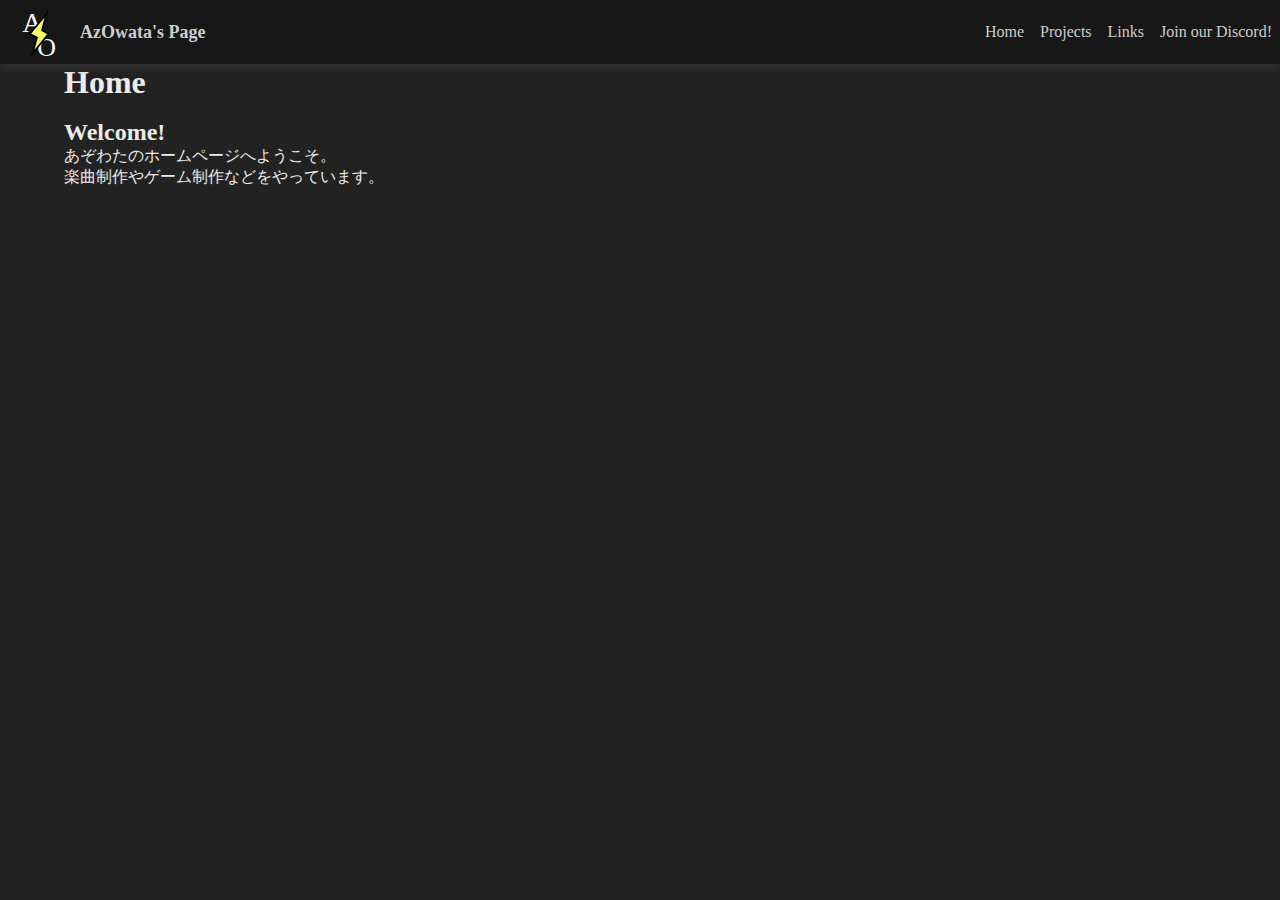
<file: index.html>
<!DOCTYPE html>
<html lang="ja-JP">

<head>
    <meta charset="UTF-8">
    <meta name="viewport" content="width=device-width,initial-scale=1.0,minimum-scale=1.0">
    <title>AzOwata's Page - Home</title>
    <link rel="stylesheet" type="text/css" href="./base.css">
    <script src="https://code.jquery.com/jquery-3.5.1.min.js"></script>
</head>

<body>
    <header>
        <a href="./index.html">
            <img src="./images/icon.svg">
            <div class="header-title">AzOwata's Page</div>
        </a>
        <nav>
            <ul>
                <li><a href="./index.html">Home</a></li>
                <li><a href="./html/projects/index.html">Projects</a></li>
                <li><a href="./html/links/index.html">Links</a></li>
                <li><a href="https://discord.gg/3M2jSCnzmN">Join our Discord!</a></li>
            </ul>
        </nav>
    </header>
    <main>
        <div class="main-box">
            <h1>Home</h1>
            <br>
            <div>
                <h2>Welcome!</h2>
                <p>あぞわたのホームページへようこそ。</p>
                <p>楽曲制作やゲーム制作などをやっています。</p>
            </div>
        </div>
    </main>
</body>

</html>
</file>
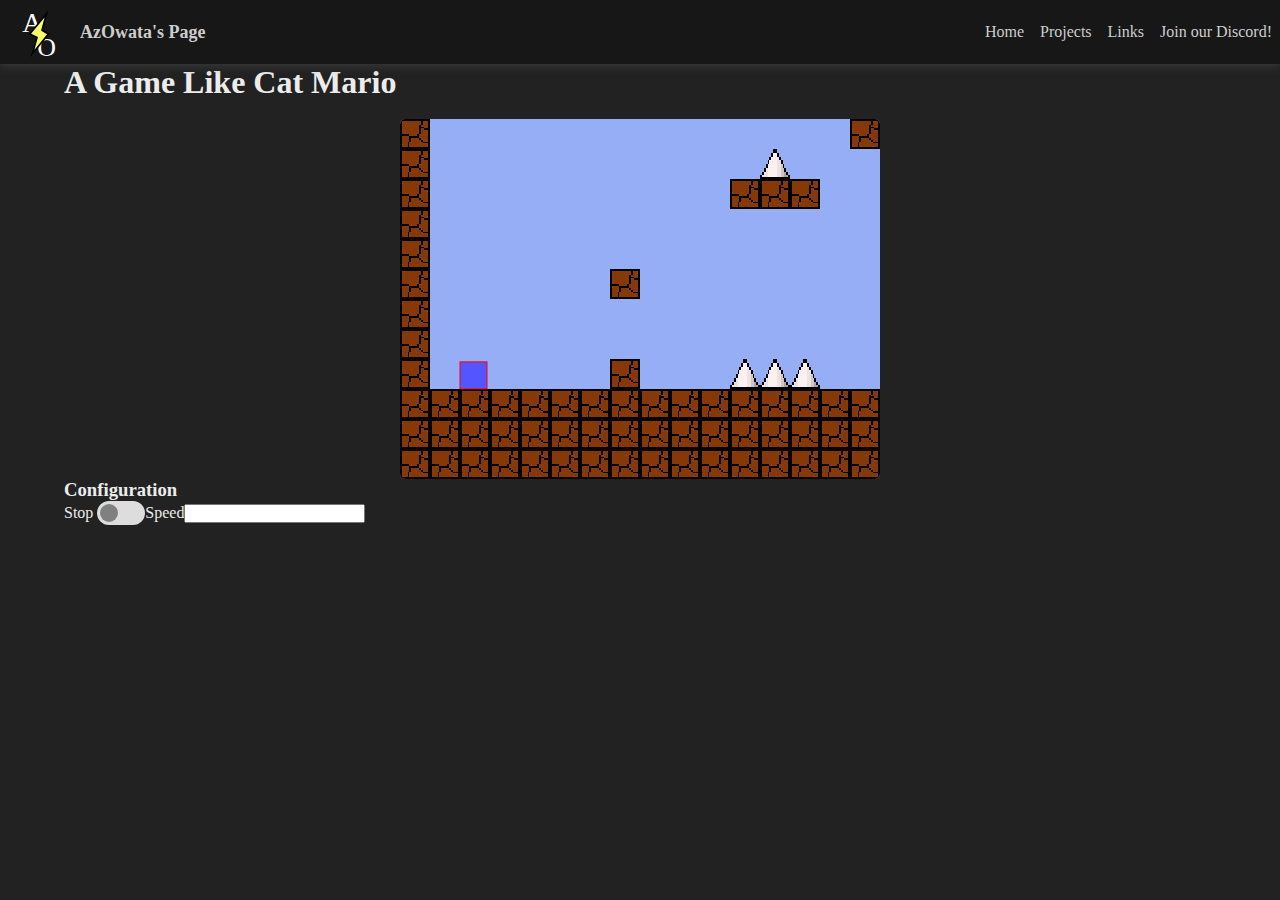
<file: html/ a game like cat mario/index.html>
<!DOCTYPE html>
<html lang="ja-JP">

<head>
    <meta charset="UTF-8">
    <meta name="viewport" content="width=device-width, initial-scale=1.0">
    <title>AzOwata's Page - Links</title>
    <link rel="stylesheet" type="text/css" href="../../base.css">
    <link rel="stylesheet" type="text/css" href="style.css">
</head>

<body>
    <header>
        <a href="../../index.html">
            <img src="../../images/icon.svg">
            <div class="header-title">AzOwata's Page</div>
        </a>
        <nav>
            <ul>
                <li><a href="../../index.html">Home</a></li>
                <li><a href="../projects/index.html">Projects</a></li>
                <li><a href="../links/index.html">Links</a></li>
                <li><a href="https://discord.gg/3M2jSCnzmN">Join our Discord!</a></li>
            </ul>
        </nav>
    </header>
    <main>
        <div class="main-box">
            <h1>A Game Like Cat Mario</h1>
            <div>
                <p><br></p>
            </div>
        </div>
        <div class="game-box">
            <canvas id="aglcm-canvas" width="480" height="360", style="image-rendering: pixelated;"></canvas>
        </div>
        <div class="main-box">
            <h3>Configuration</h3>
            <div class="config">
                <label for="toggle-stop" class="toggle-label">
                    <div class="toggle-title">Stop</div>
                    <div class="toggle-button">
                        <input type="checkbox" id="toggle-stop">
                        <div class="toggle-circle"></div>
                        <div class="toggle-base"></div>
                    </div>
                </label>
                
                <div class="input">
                    <div>Speed</div>
                    <input type="number" name="speed_input" id="input-speed" class="input-box">
                </div>
            </div>
        </div>
    </main>
    <script src="./a_game_like_cat_mario.js"></script>
</body>

</html>
</file>
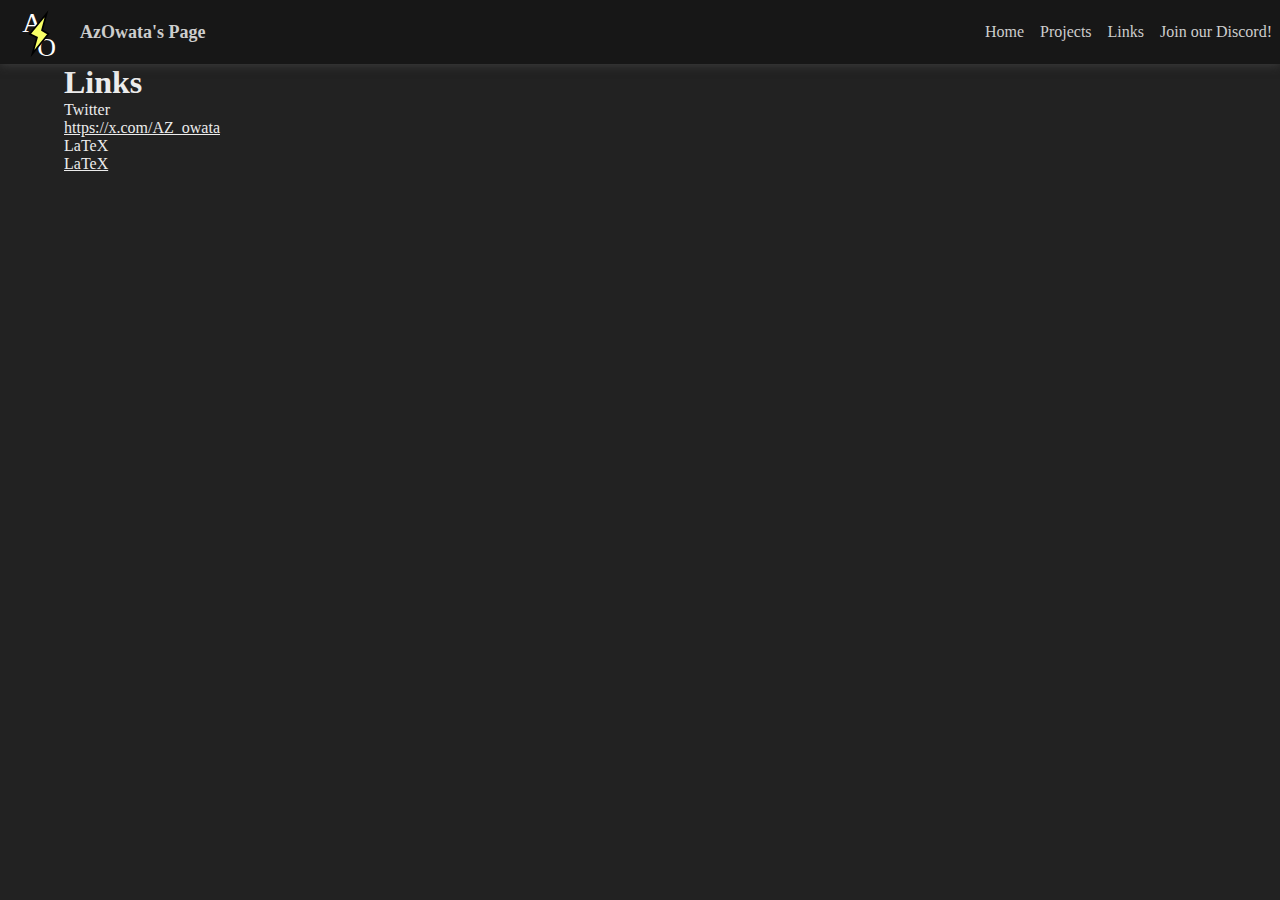
<file: html/links/index.html>
<!DOCTYPE html>
<html lang="ja-JP">

<head>
    <meta charset="UTF-8">
    <meta name="viewport" content="width=device-width, initial-scale=1.0">
    <title>AzOwata's Page - Links</title>
    <link rel="stylesheet" type="text/css" href="../../base.css">

</head>

<body>
    <header>
        <a href="./../../index.html">
            <img src="./../../images/icon.svg">
            <div class="header-title">AzOwata's Page</div>
        </a>
        <nav>
            <ul>
                <li><a href="./../../index.html">Home</a></li>
                <li><a href="./../projects/index.html">Projects</a></li>
                <li><a href="./index.html">Links</a></li>
                <li><a href="https://discord.gg/3M2jSCnzmN">Join our Discord!</a></li>

            </ul>
        </nav>
    </header>
    <main>
        <div class="main-box">
            <h1>Links</h1>
            <div>
                <p>Twitter</p>
		        <a href="https://x.com/AZ_owata">https://x.com/AZ_owata</a>
            </div>
            <div>
                <p>LaTeX</p>
		        <a href="./../LaTeX/index.html">LaTeX</a>
            </div>
        </div>
    </main>
</body>

</html>
</file>
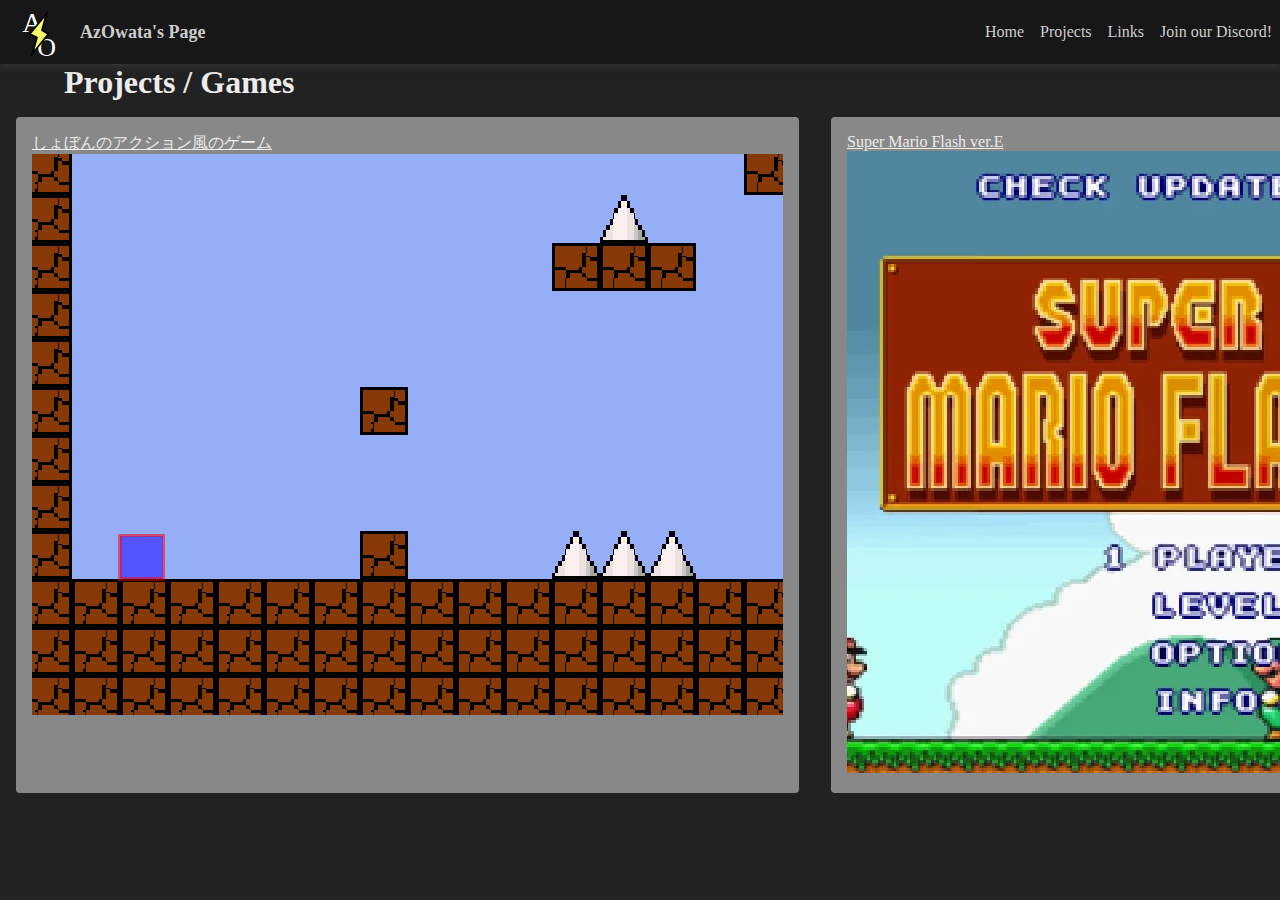
<file: html/projects/index.html>
<!DOCTYPE html>
<html lang="ja-JP">

<head>
    <meta charset="UTF-8">
    <meta name="viewport" content="width=device-width,initial-scale=1.0,minimum-scale=1.0">
    <title>AzOwata's Page - Projects</title>
    <link rel="stylesheet" type="text/css" href="../../base.css">
    <link rel="stylesheet" type="text/css" href="./style.css">
    <script src="https://code.jquery.com/jquery-3.5.1.min.js"></script>
</head>

<body>
    <header>
        <a href="../../index.html">
            <img src="../../images/icon.svg">
            <div class="header-title">AzOwata's Page</div>
        </a>
        <nav>
            <ul>
                <li><a href="../../index.html">Home</a></li>
                <li><a href="./index.html">Projects</a></li>
                <li><a href="../links/index.html">Links</a></li>
                <li><a href="https://discord.gg/3M2jSCnzmN">Join our Discord!</a></li>

            </ul>
        </nav>
    </header>
    <main>
        <div class="main-box">
            <h1>Projects / Games</h1>
        </div>
        <div class="projects">
            <div class="projects-box">
                <a href="./a game like cat mario/index.html">
                    <p>しょぼんのアクション風のゲーム</p>
                    <img src="../../images/game-thumbnails/aglcm.png">
                </a>
            </div>
            <div class="projects-box">
                <a href="./supermarioflashve/index.html">
                    <p>Super Mario Flash ver.E</p>
                    <img src="../../images/game-thumbnails/smfe.webp">
                </a>
            </div>
            <div class="projects-box">
                <a href="./supermarioflash2/index.html">
                    <p>Super Mario Flash 2</p>
                    <img src="../../images/game-thumbnails/smf2.webp">
                </a>
            </div>
            <div class="projects-box">
                <a href="./supermarioflash2vc/index.html">
                    <p>Super Mario Flash 2 ver.C</p>
                    <img src="../../images/game-thumbnails/smf2c.webp">
                </a>
            </div>
            <div class="projects-box">
                <a href="./supermarioflash3/index.html">
                    <p>Super Mario Flash 3</p>
                    <img src="../../images/game-thumbnails/smf3.webp">
                </a>
            </div>
            <div class="projects-box">
                <a href="./chibashigasaga/index.html">
                    <p>千葉！滋賀！佐賀！</p>
                    <img src="../../images/game-thumbnails/chibasigasaga.webp">
                </a>
            </div>
            <div class="projects-box">
                <a href="./maiahi/index.html">
                    <p>マイアヒ</p>
                    <img src="../../images/game-thumbnails/maiahi.webp">
                </a>
            </div>
            <div class="projects-box">
                <a href="./pict/index.html">
                    <p>ピクトさんを探せ！シリーズ</p>
                    <img src="../../images/game-thumbnails/pict.webp">
                </a>
            </div>
        </div>
    </main>
</body>

</html>
</file>
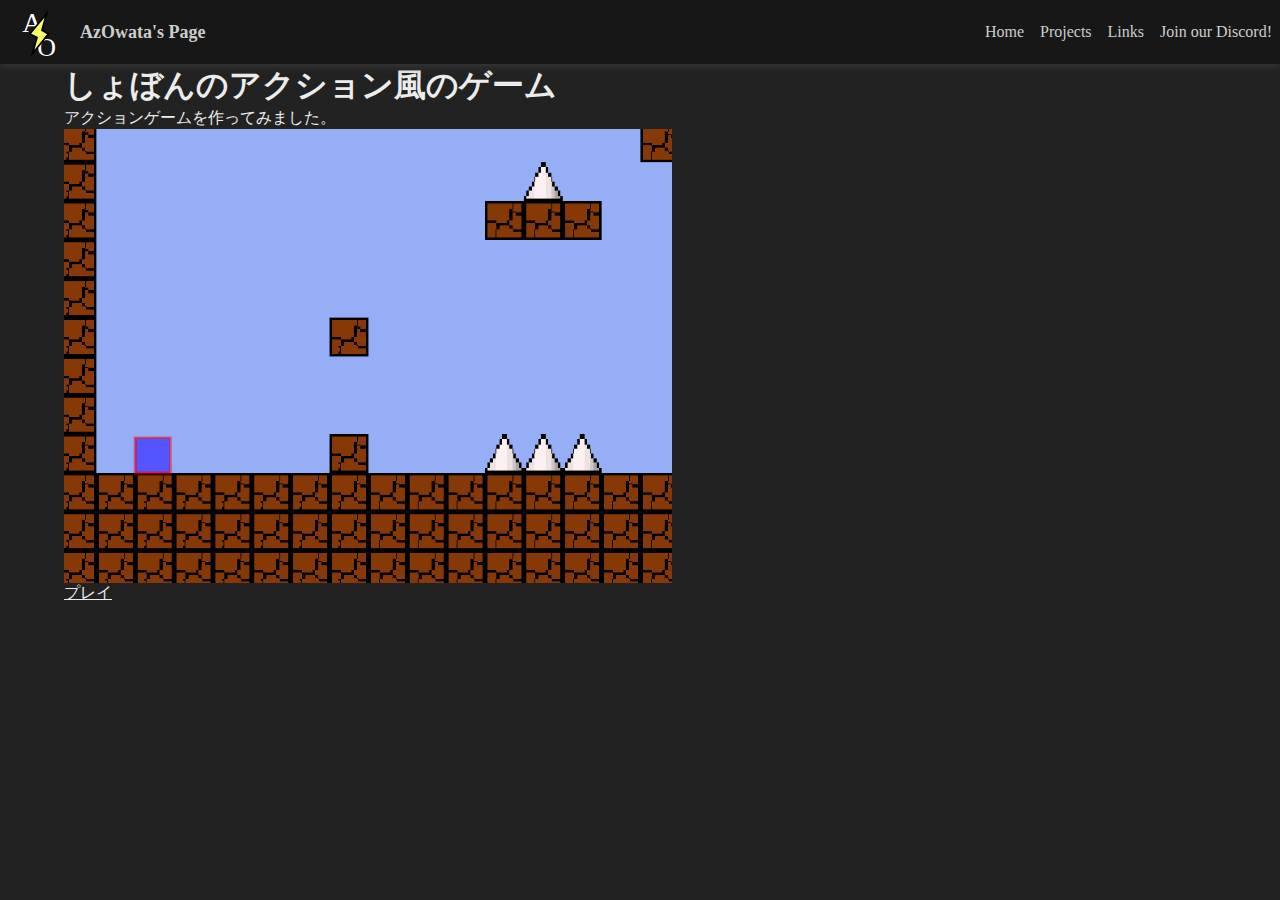
<file: html/projects/a game like cat mario/index.html>
<!DOCTYPE html>
<html lang="ja-JP">

<head>
    <meta charset="UTF-8">
    <meta name="viewport" content="width=device-width,initial-scale=1.0,minimum-scale=1.0">
    <title>AzOwata's Page - Projects</title>
    <link rel="stylesheet" type="text/css" href="../../../base.css">
    <link rel="stylesheet" type="text/css" href="../introduction.css">
    <script src="https://code.jquery.com/jquery-3.5.1.min.js"></script>
</head>

<body>
    <header>
        <a href="../../../index.html">
            <img src="../../../images/icon.svg">
            <div class="header-title">AzOwata's Page</div>
        </a>
        <nav>
            <ul>
                <li><a href="../../../index.html">Home</a></li>
                <li><a href="../index.html">Projects</a></li>
                <li><a href="../../links/index.html">Links</a></li>
                <li><a href="https://discord.gg/3M2jSCnzmN">Join our Discord!</a></li>

            </ul>
        </nav>
    </header>
    <main>
        <div class="main-box display-flex">
            <h1>しょぼんのアクション風のゲーム</h2>
            <p>アクションゲームを作ってみました。</p>
            <img src="../../../images/game-thumbnails/aglcm.png">
            <a href="../../ a game like cat mario/index.html">プレイ</a>
        </div>
    </main>
</body>

</html>
</file>
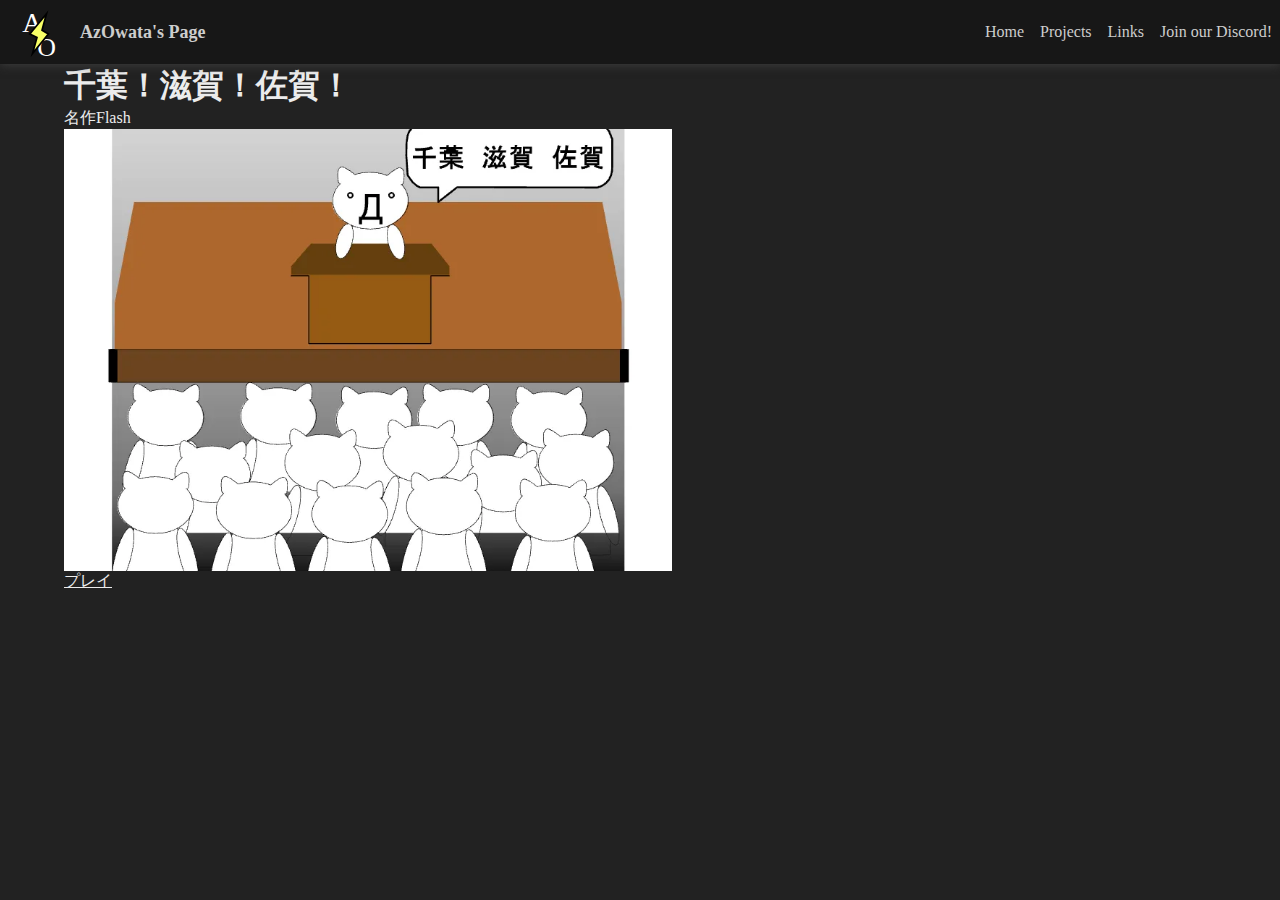
<file: html/projects/chibashigasaga/index.html>
<!DOCTYPE html>
<html lang="ja-JP">

<head>
    <meta charset="UTF-8">
    <meta name="viewport" content="width=device-width,initial-scale=1.0,minimum-scale=1.0">
    <title>AzOwata's Page - Projects</title>
    <link rel="stylesheet" type="text/css" href="../../../base.css">
    <link rel="stylesheet" type="text/css" href="../introduction.css">
    <script src="https://code.jquery.com/jquery-3.5.1.min.js"></script>
</head>

<body>
    <header>
        <a href="../../../index.html">
            <img src="../../../images/icon.svg">
            <div class="header-title">AzOwata's Page</div>
        </a>
        <nav>
            <ul>
                <li><a href="../../../index.html">Home</a></li>
                <li><a href="../index.html">Projects</a></li>
                <li><a href="../../links/index.html">Links</a></li>
                <li><a href="https://discord.gg/3M2jSCnzmN">Join our Discord!</a></li>

            </ul>
        </nav>
    </header>
    <main>
        <div class="main-box display-flex">
            <h1>千葉！滋賀！佐賀！</h2>
            <p>名作Flash</p>
            <img src="../../../images/game-thumbnails/chibasigasaga.webp">
            <a href="../../flashplayer/index.html?id=4">プレイ</a>
        </div>
    </main>
</body>

</html>
</file>
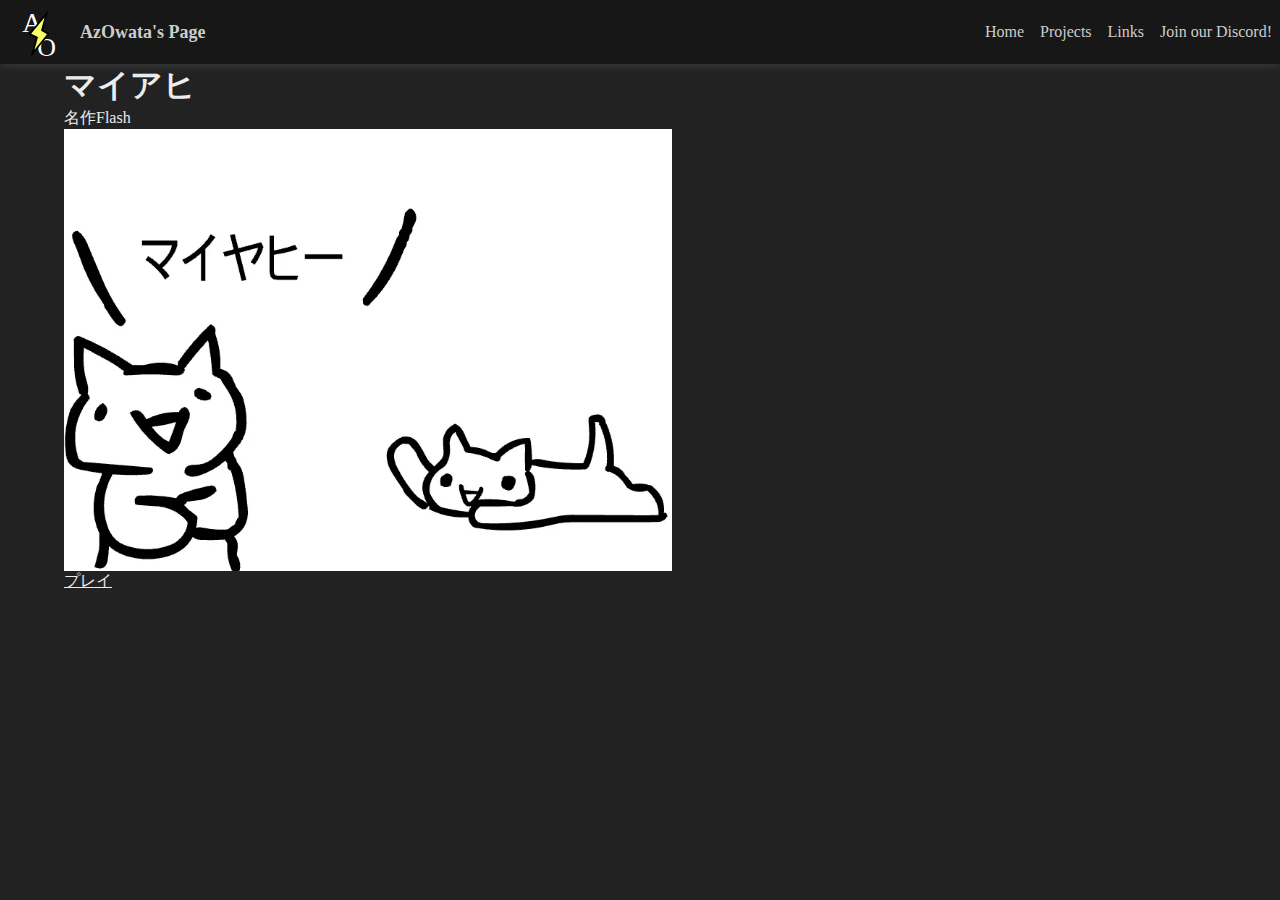
<file: html/projects/maiahi/index.html>
<!DOCTYPE html>
<html lang="ja-JP">

<head>
    <meta charset="UTF-8">
    <meta name="viewport" content="width=device-width,initial-scale=1.0,minimum-scale=1.0">
    <title>AzOwata's Page - Projects</title>
    <link rel="stylesheet" type="text/css" href="../../../base.css">
    <link rel="stylesheet" type="text/css" href="../introduction.css">
    <script src="https://code.jquery.com/jquery-3.5.1.min.js"></script>
</head>

<body>
    <header>
        <a href="../../../index.html">
            <img src="../../../images/icon.svg">
            <div class="header-title">AzOwata's Page</div>
        </a>
        <nav>
            <ul>
                <li><a href="../../../index.html">Home</a></li>
                <li><a href="../index.html">Projects</a></li>
                <li><a href="../../links/index.html">Links</a></li>
                <li><a href="https://discord.gg/3M2jSCnzmN">Join our Discord!</a></li>

            </ul>
        </nav>
    </header>
    <main>
        <div class="main-box display-flex">
            <h1>マイアヒ</h2>
            <p>名作Flash</p>
            <img src="../../../images/game-thumbnails/maiahi.webp">
            <a href="../../flashplayer/index.html?id=5">プレイ</a>
        </div>
    </main>
</body>

</html>
</file>
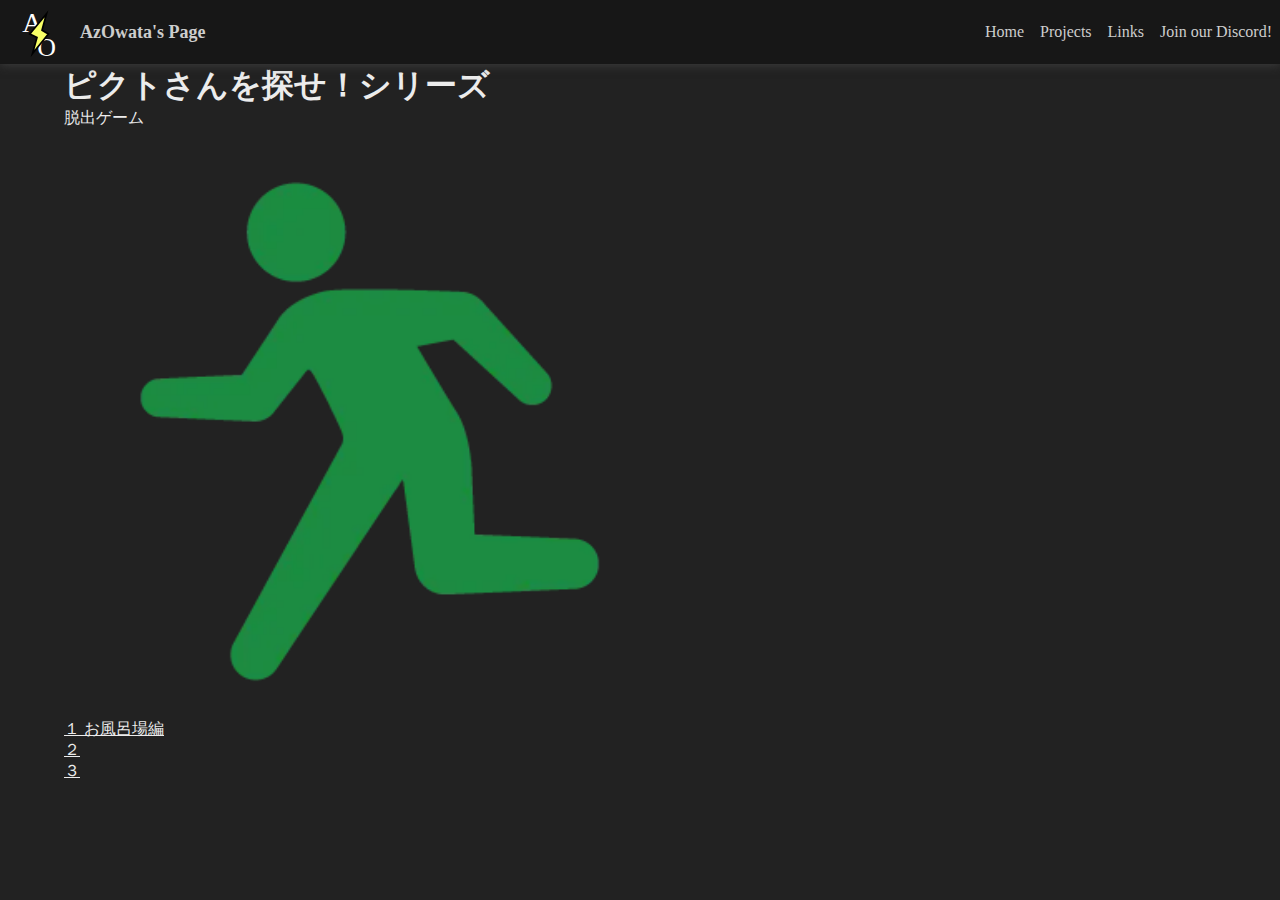
<file: html/projects/pict/index.html>
<!DOCTYPE html>
<html lang="ja-JP">

<head>
    <meta charset="UTF-8">
    <meta name="viewport" content="width=device-width,initial-scale=1.0,minimum-scale=1.0">
    <title>AzOwata's Page - Projects</title>
    <link rel="stylesheet" type="text/css" href="../../../base.css">
    <link rel="stylesheet" type="text/css" href="../introduction.css">
    <script src="https://code.jquery.com/jquery-3.5.1.min.js"></script>
</head>

<body>
    <header>
        <a href="../../../index.html">
            <img src="../../../images/icon.svg">
            <div class="header-title">AzOwata's Page</div>
        </a>
        <nav>
            <ul>
                <li><a href="../../../index.html">Home</a></li>
                <li><a href="../index.html">Projects</a></li>
                <li><a href="../../links/index.html">Links</a></li>
                <li><a href="https://discord.gg/3M2jSCnzmN">Join our Discord!</a></li>

            </ul>
        </nav>
    </header>
    <main>
        <div class="main-box display-flex">
            <h1>ピクトさんを探せ！シリーズ</h2>
            <p>脱出ゲーム</p>
            <img src="../../../images/game-thumbnails/pict.webp">
            <a href="../../flashplayer/index.html?id=6">１ お風呂場編</a>
            <a href="../../flashplayer/index.html?id=7">２</a>
            <a href="../../flashplayer/index.html?id=8">３</a>
        </div>
    </main>
</body>

</html>
</file>
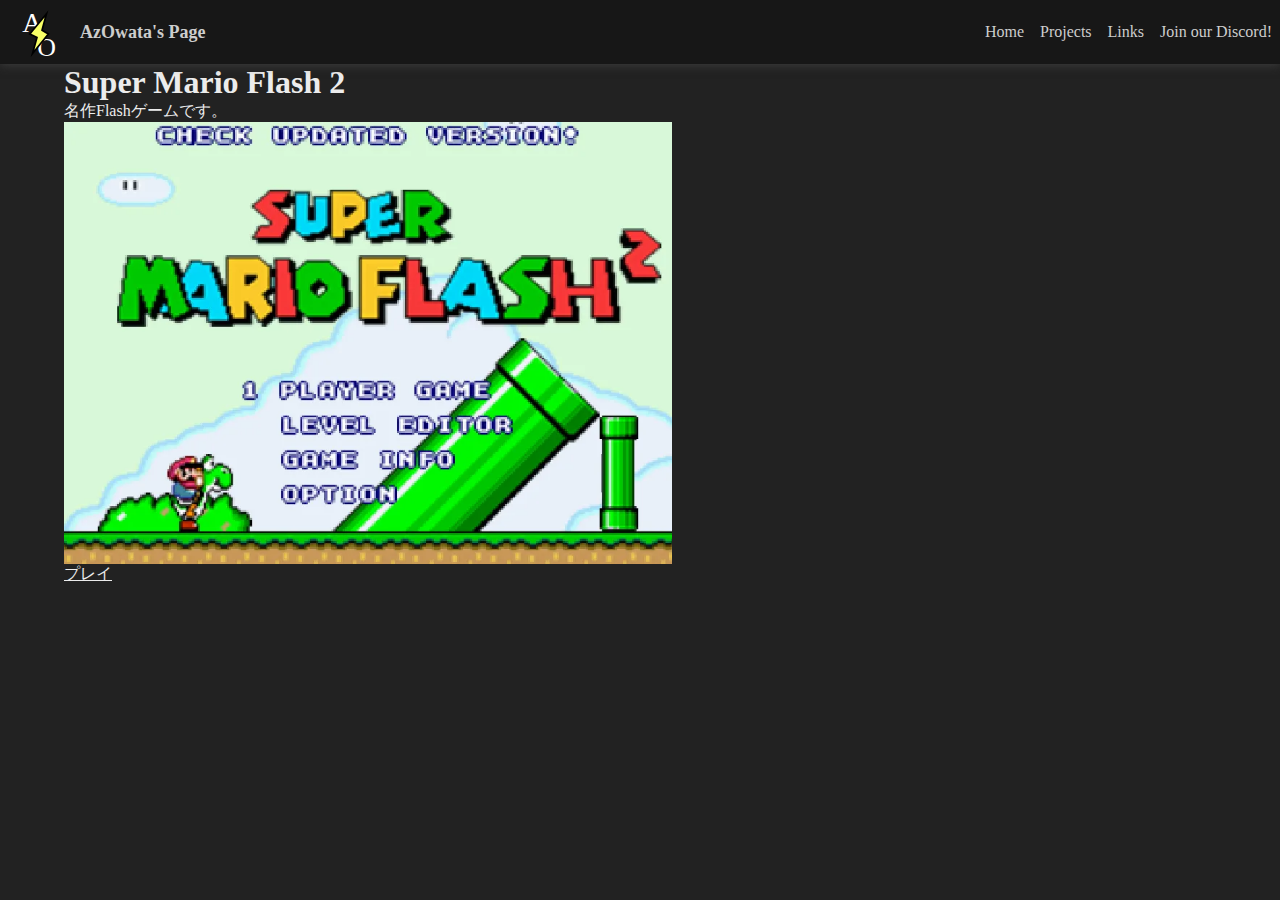
<file: html/projects/supermarioflash2/index.html>
<!DOCTYPE html>
<html lang="ja-JP">

<head>
    <meta charset="UTF-8">
    <meta name="viewport" content="width=device-width,initial-scale=1.0,minimum-scale=1.0">
    <title>AzOwata's Page - Projects</title>
    <link rel="stylesheet" type="text/css" href="../../../base.css">
    <link rel="stylesheet" type="text/css" href="../introduction.css">
    <script src="https://code.jquery.com/jquery-3.5.1.min.js"></script>
</head>

<body>
    <header>
        <a href="../../../index.html">
            <img src="../../../images/icon.svg">
            <div class="header-title">AzOwata's Page</div>
        </a>
        <nav>
            <ul>
                <li><a href="../../../index.html">Home</a></li>
                <li><a href="../index.html">Projects</a></li>
                <li><a href="../../links/index.html">Links</a></li>
                <li><a href="https://discord.gg/3M2jSCnzmN">Join our Discord!</a></li>

            </ul>
        </nav>
    </header>
    <main>
        <div class="main-box display-flex">
            <h1>Super Mario Flash 2</h2>
            <p>名作Flashゲームです。</p>
            <img src="../../../images/game-thumbnails/smf2.webp">
            <a href="../../flashplayer/index.html/?id=1">プレイ</a>
        </div>
    </main>
</body>

</html>
</file>
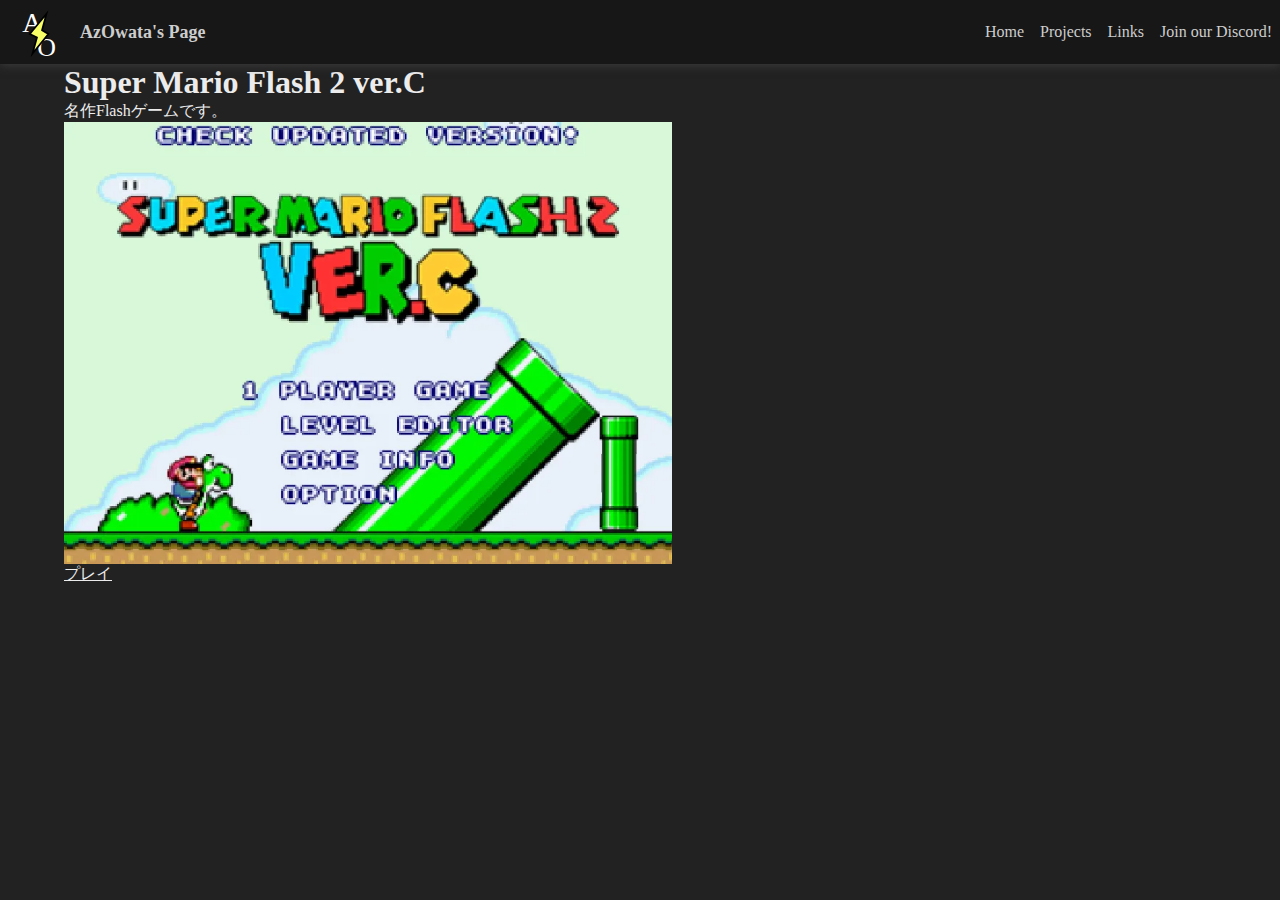
<file: html/projects/supermarioflash2vc/index.html>
<!DOCTYPE html>
<html lang="ja-JP">

<head>
    <meta charset="UTF-8">
    <meta name="viewport" content="width=device-width,initial-scale=1.0,minimum-scale=1.0">
    <title>AzOwata's Page - Projects</title>
    <link rel="stylesheet" type="text/css" href="../../../base.css">
    <link rel="stylesheet" type="text/css" href="../introduction.css">
    <script src="https://code.jquery.com/jquery-3.5.1.min.js"></script>
</head>

<body>
    <header>
        <a href="../../../index.html">
            <img src="../../../images/icon.svg">
            <div class="header-title">AzOwata's Page</div>
        </a>
        <nav>
            <ul>
                <li><a href="../../../index.html">Home</a></li>
                <li><a href="../index.html">Projects</a></li>
                <li><a href="../../links/index.html">Links</a></li>
                <li><a href="https://discord.gg/3M2jSCnzmN">Join our Discord!</a></li>

            </ul>
        </nav>
    </header>
    <main>
        <div class="main-box display-flex">
            <h1>Super Mario Flash 2 ver.C</h2>
            <p>名作Flashゲームです。</p>
            <img src="../../../images/game-thumbnails/smf2c.webp">
            <a href="../../flashplayer/index.html/?id=2">プレイ</a>
        </div>
    </main>
</body>

</html>
</file>
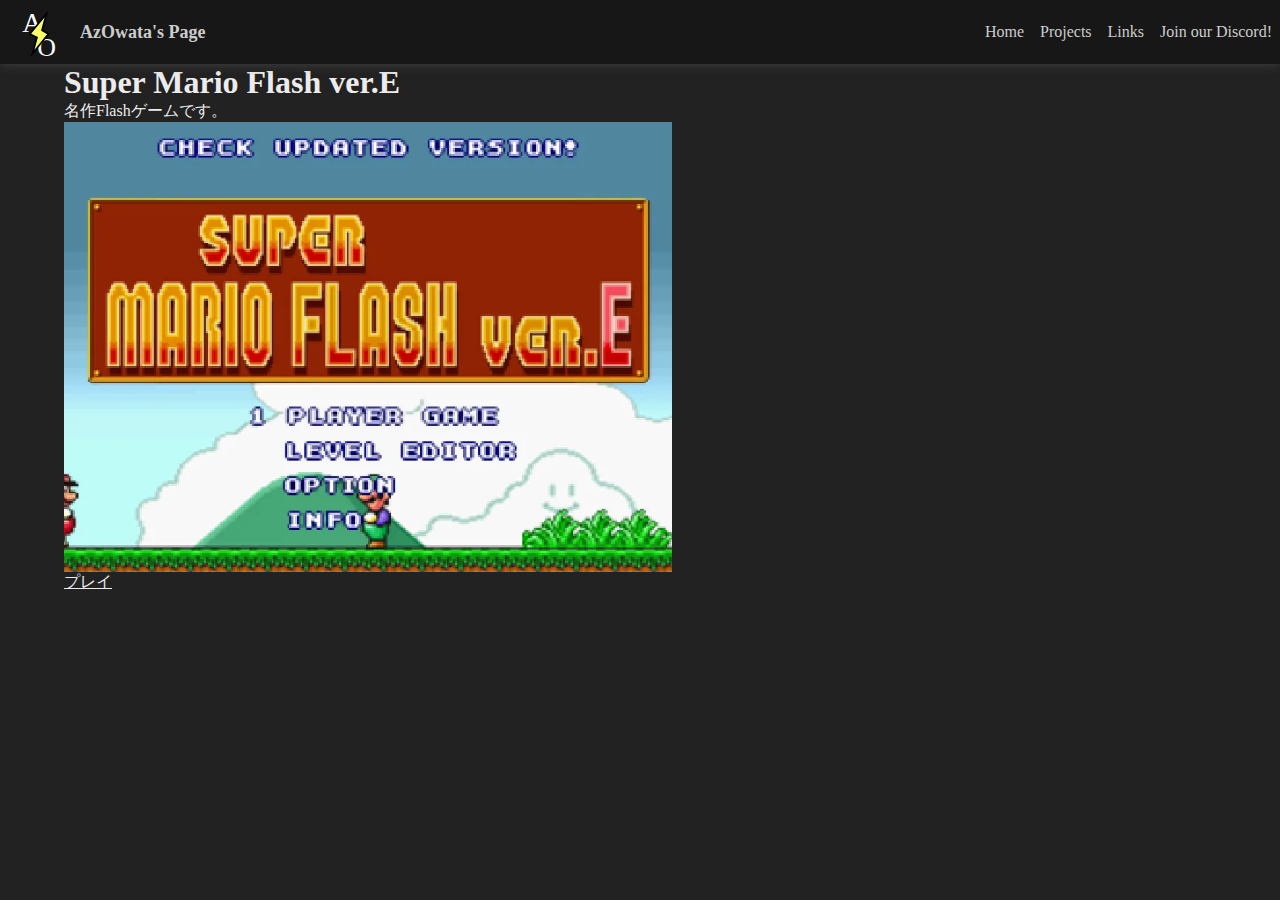
<file: html/projects/supermarioflashve/index.html>
<!DOCTYPE html>
<html lang="ja-JP">

<head>
    <meta charset="UTF-8">
    <meta name="viewport" content="width=device-width,initial-scale=1.0,minimum-scale=1.0">
    <title>AzOwata's Page - Projects</title>
    <link rel="stylesheet" type="text/css" href="../../../base.css">
    <link rel="stylesheet" type="text/css" href="../introduction.css">
    <script src="https://code.jquery.com/jquery-3.5.1.min.js"></script>
</head>

<body>
    <header>
        <a href="../../../index.html">
            <img src="../../../images/icon.svg">
            <div class="header-title">AzOwata's Page</div>
        </a>
        <nav>
            <ul>
                <li><a href="../../../index.html">Home</a></li>
                <li><a href="../index.html">Projects</a></li>
                <li><a href="../../links/index.html">Links</a></li>
                <li><a href="https://discord.gg/3M2jSCnzmN">Join our Discord!</a></li>

            </ul>
        </nav>
    </header>
    <main>
        <div class="main-box display-flex">
            <h1>Super Mario Flash ver.E</h2>
            <p>名作Flashゲームです。</p>
            <img src="../../../images/game-thumbnails/smfe.webp">
            <a href="../../flashplayer/index.html?id=0">プレイ</a>
        </div>
    </main>
</body>

</html>
</file>
<file: base.css>
@charset "UTF-8";

* {
    color: #ececec;
    padding: 0;
    margin: 0;
}

body {
    min-height: 100vh;
    /*画面の高さの最小値を指定*/
    display: flex;
    flex-direction: column;
    background-color: #222;
    margin: 0px;
    padding: 0px;
    border: 0px;
}

header {
    background-color: #171717;
    /* border-bottom: 4px solid #444; */
    box-shadow: 0 0 10px #444;
    display: flex;
    align-items: center;
    padding: 0rem 0rem;
    top: 0;
    z-index: 100;
}

header a {
    display: flex;
    align-items: center;
    text-decoration: none;
}

.header-title {
    color: #cdcdcd;
    font-size: 1.125rem;
    font-weight: 600;
}

header img {
    width: 64px;
    height: 64px;
    margin: 0 0.5rem;
}

header nav {
    display: flex;
    align-items: center;
}

header nav {
    margin: 0 0 0 auto;
}

header nav ul {
    display: flex;
}

header nav ul li {
    margin: 0 0.5rem;
    list-style: none;
}

header nav a {
    text-decoration: none;
    color: #cdcdcd;
}

header nav a:hover {
    text-decoration: underline;
}

/*ハンバーガーメニュー*/
/*color: #ececec*/

.main-box {
    margin-left: 5%;
}

.display-flex {
    display: flex;
    flex-direction: column;
}

.input-box {
    color: #000;
}
</file>
<file: html/ a game like cat mario/style.css>
@charset "UTF-8";

canvas {
    background: #95AEF6;
    display: block;
    margin: 0 auto;
    border-radius: 5px;
}

.config {
    display: flex;
    align-items: center;
}

.stop {
    display: flex;
    align-items: center;
}

.toggle-label {
    display: flex;
    align-items: center;
}

input[type='checkbox'] {
    position: absolute;
    width: 0;
    height: 0;
}

input:checked ~ .toggle-base {
    background-color: rgb(219, 234, 254);
}

input:checked ~ .toggle-circle {
    transform: translateX(24px);
    background-color: skyblue;
}

.toggle-button {
    position: relative;
}

.toggle-circle {
    position: absolute;
    top: 3px;
    left: 3px;
    width: 18px;
    height: 18px;
    border-radius: 9px;
    background-color: gray; 
    transition: 0.5s;  
}

.toggle-base {
    width: 48px;
    border-radius: 12px;
    height: 24px;
    background-color: #ddd;
    transition: 0.5s;
}

.toggle-title {
    margin-right: 4px;
}

.input {
    display: flex;
    align-items: center;
}
</file>
<file: html/projects/style.css>
@charset "UTF-8";

.projects {
    display: flex;
}
.projects-box {
    padding: 1rem;
    margin: 1rem;
    background-color: #888;
    border-radius: 4px;
    box-shadow: 4px #bbb;
}
</file>
<file: html/projects/introduction.css>
@charset "UTF-8";

.main-box img {
    width: 50%;
    height: auto;
}
</file>
